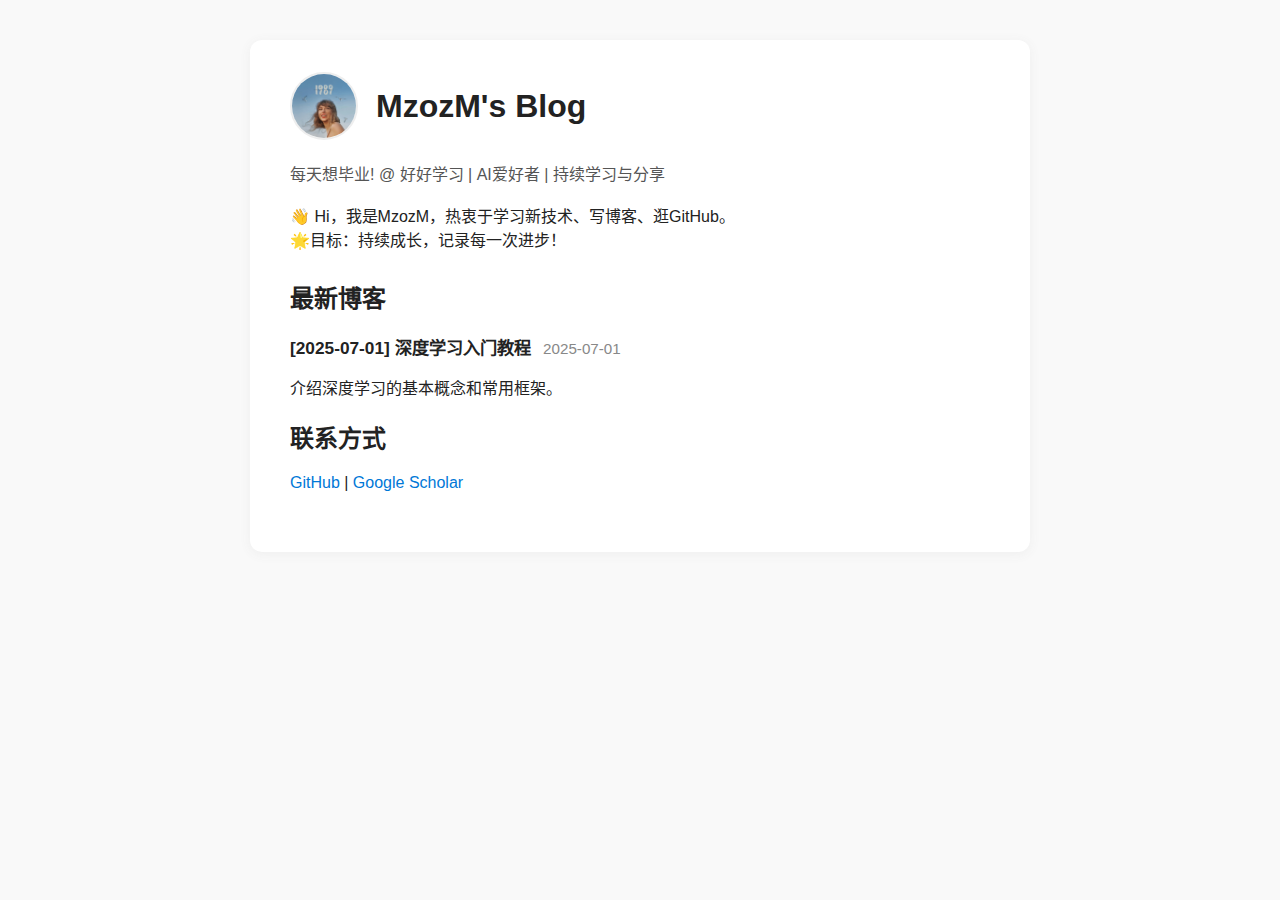
<file: index.html>
<!DOCTYPE html>
<html lang="zh-cn">
<head>
    <meta charset="UTF-8">
    <title>MzozM | 博客</title>
    <meta name="viewport" content="width=device-width, initial-scale=1">
    <link rel="icon" type="image/jpeg" href="1.jpg">
    <style>
        body { font-family: 'Segoe UI', Arial, sans-serif; margin: 40px; background: #f9f9f9; color: #222; }
        .container { max-width: 700px; margin: auto; background: #fff; padding: 32px 40px; border-radius: 12px; box-shadow: 0 2px 12px #eee; }
        h1 { margin-top: 0; display: flex; align-items: center; gap: 18px; }
        .avatar { width: 64px; height: 64px; border-radius: 50%; object-fit: cover; border: 2px solid #eee; }
        .info { color: #555; margin-bottom: 18px; }
        a { color: #0078d7; text-decoration: none; }
        a:hover { text-decoration: underline; }
        .section { margin-bottom: 28px; }
        .blog-list { list-style: none; padding: 0; }
        .blog-list li { margin-bottom: 14px; }
        .blog-title { font-weight: bold; font-size: 1.08em; }
        .blog-date { color: #888; font-size: 0.95em; margin-left: 8px; }
    </style>
</head>
<body>
    <div class="container">
        <h1>
            <img src="1.jpg" alt="头像" class="avatar">
            MzozM's Blog
        </h1>
        <div class="info">
            每天想毕业! @ 好好学习 | AI爱好者 | 持续学习与分享
        </div>
        <div class="section">
            <p>
                👋 Hi，我是MzozM，热衷于学习新技术、写博客、逛GitHub。<br>
                🌟目标：持续成长，记录每一次进步！
            </p>
        </div>
        <div class="section">
            <h2>最新博客</h2>
            <ul class="blog-list">
                <li>
                    <span class="blog-title">[2025-07-01] 深度学习入门教程</span>
                    <span class="blog-date">2025-07-01</span>           
                    <p>介绍深度学习的基本概念和常用框架。</p>
        <div class="section">
            <h2>联系方式</h2>
            <p>
                <a href="mailto:    
                <a href="https://github.com/mzozm">GitHub</a> | <a href="https://scholar.google.com/">Google Scholar</a>
            </p>
        </div>
    </div>
</body>
</html>
</file>
